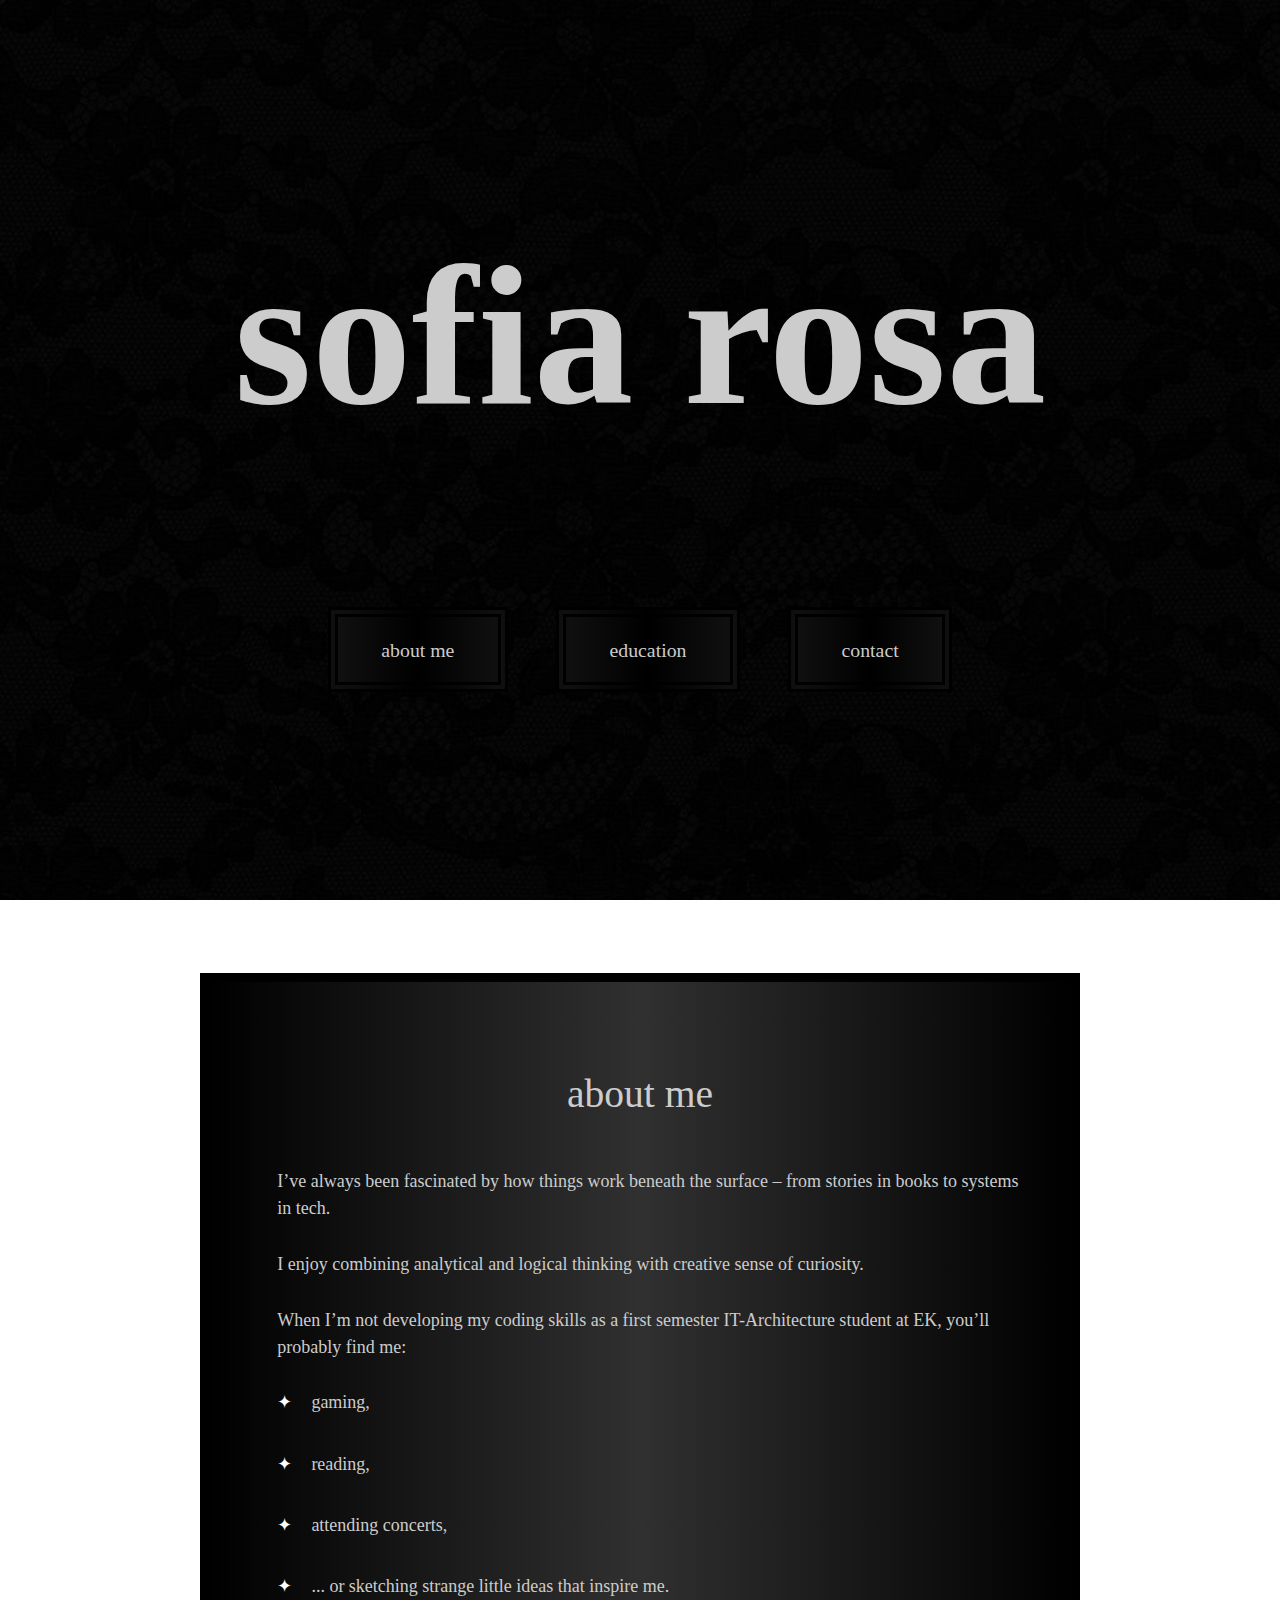
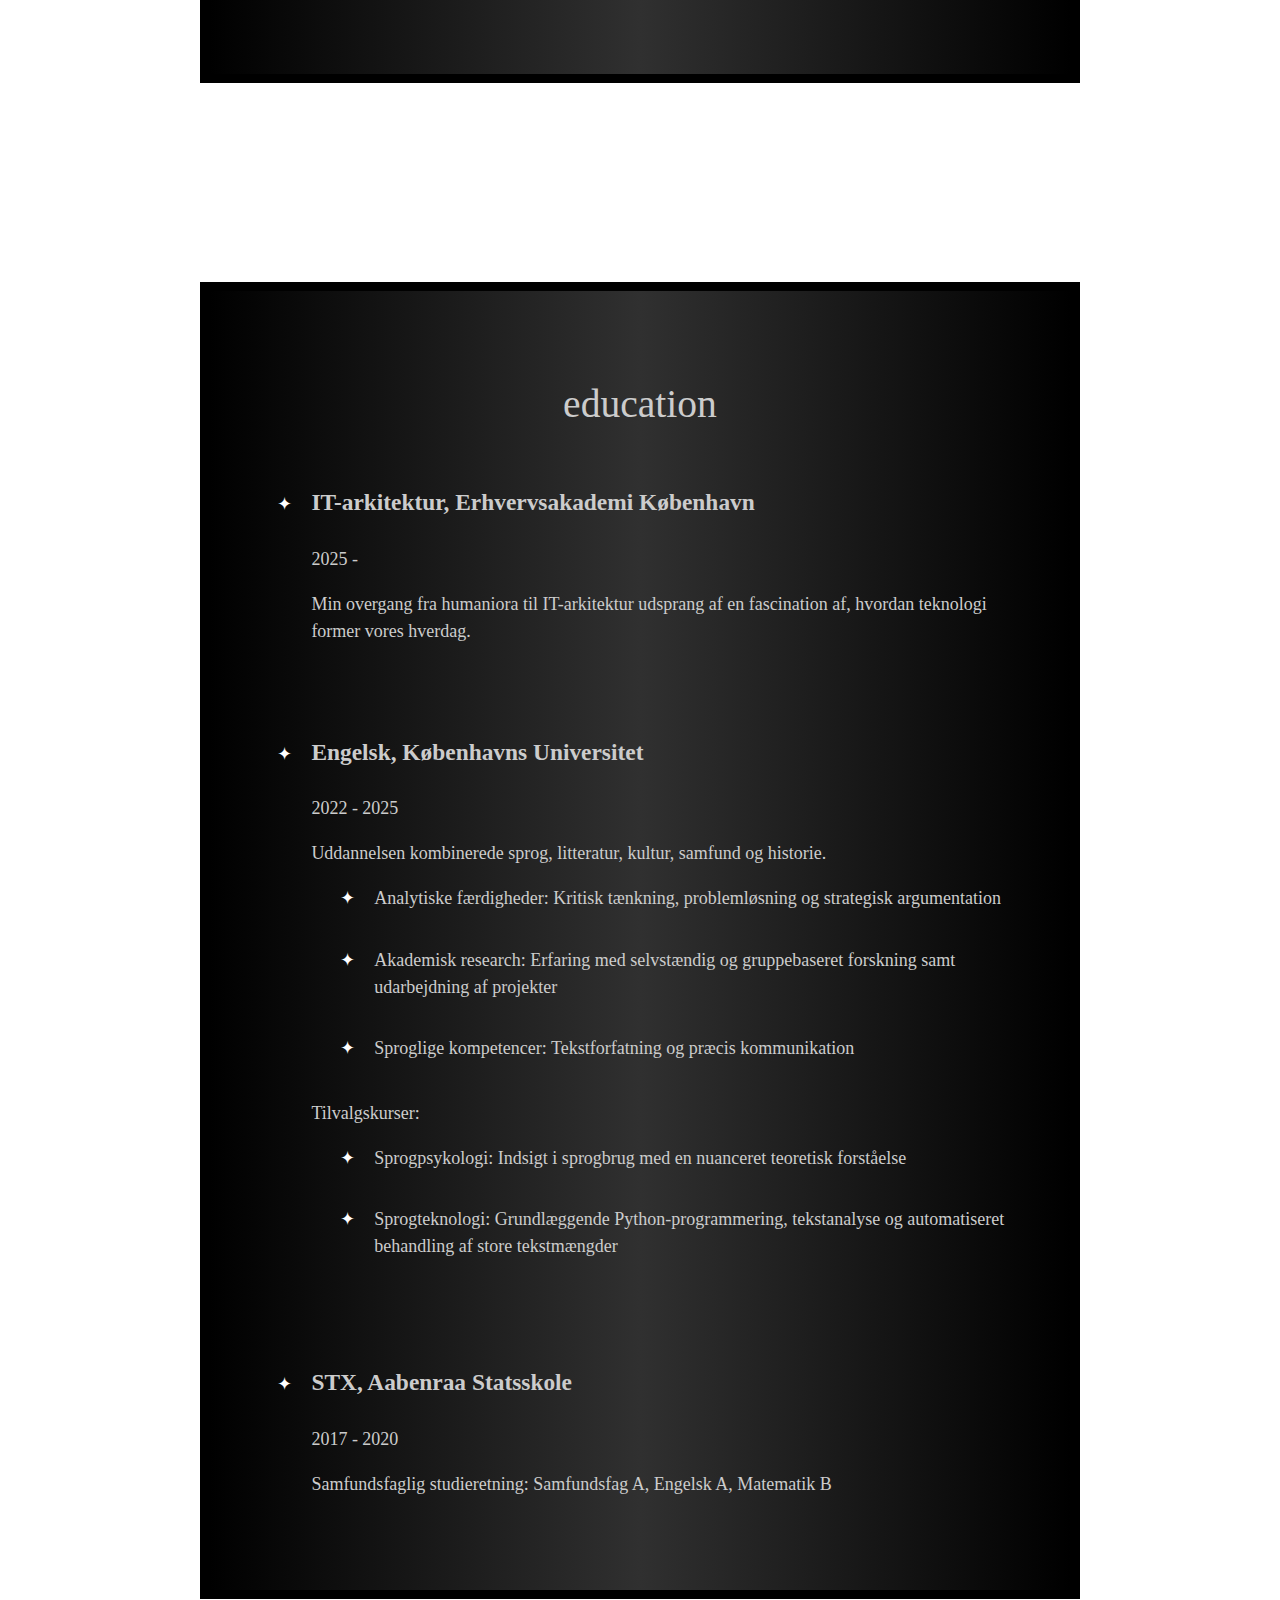
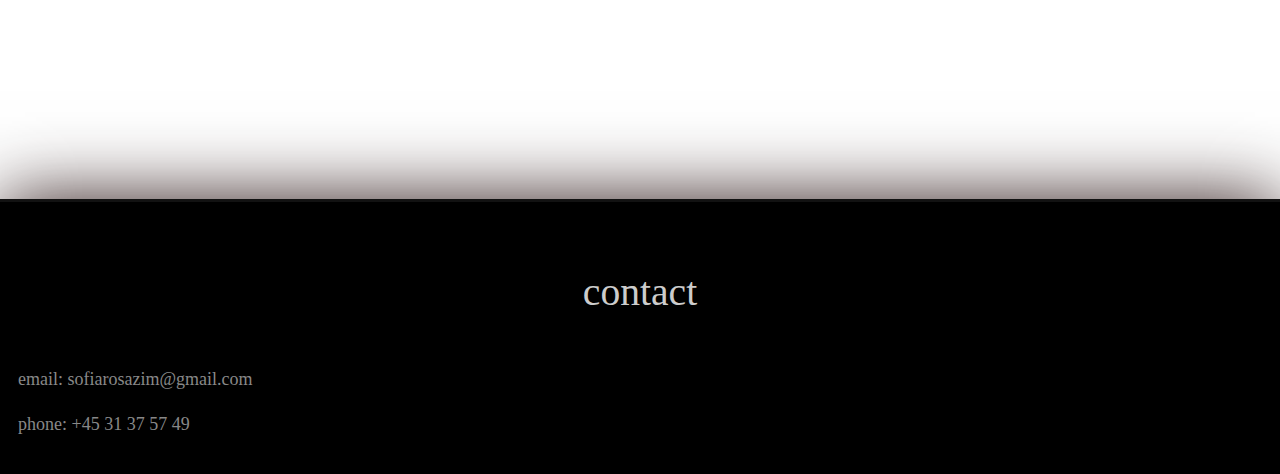
<file: index.html>
<!DOCTYPE html>
<html lang="en">
<head>
    <meta charset="UTF-8">
    <title>SRZ Portfolio</title>
    <link rel="stylesheet" href="style.css"> <!-- link to css file -->
    <meta name="viewport" content="width=device-width, initial-scale=1.0">
</head>

<body>

<!-- HEADER & NAV links -->
<header>
    <h1>sofia rosa</h1>
    <nav>
        <a href="#about">about me</a>
        <a href="#education">education</a>
        <a href="#contact">contact</a>
    </nav>
</header>

<main>

    <!-- ABOUT section -->
    <section id="about">

        <h2>about me</h2>

        <p>I’ve always been fascinated by how things work beneath the surface – from stories in books to systems in
            tech.</p>
        <p>I enjoy combining analytical and logical thinking with creative sense of curiosity.</p>
        <p>When I’m not developing my coding skills as a first semester IT-Architecture student at EK, you’ll probably
            find me:</p>
        <ul>
            <li>gaming,</li>
            <li>reading,</li>
            <li>attending concerts,</li>
            <li>... or sketching strange little ideas that inspire me.</li>
        </ul>

    </section>

    <!-- EDUCATION section -->
    <section id="education">

        <h2>education</h2>

        <ul>

            <li>
                <strong>IT-arkitektur, Erhvervsakademi København</strong>
                <p>2025 -</p>
                <p>Min overgang fra humaniora til IT-arkitektur udsprang af en fascination af, hvordan teknologi
                    former vores hverdag.</p>
            </li>

            <li>
                <strong>Engelsk, Københavns Universitet</strong>
                <p>2022 - 2025</p>
                <p>Uddannelsen kombinerede sprog, litteratur, kultur, samfund og historie.</p>
                <ul>
                    <li>Analytiske færdigheder: Kritisk tænkning, problemløsning og strategisk argumentation</li>
                    <li>Akademisk research: Erfaring med selvstændig og gruppebaseret forskning samt udarbejdning af
                        projekter
                    </li>
                    <li>Sproglige kompetencer: Tekstforfatning og præcis kommunikation</li>
                </ul>
                <p>Tilvalgskurser:</p>
                <ul>
                    <li>Sprogpsykologi: Indsigt i sprogbrug med en nuanceret teoretisk forståelse</li>
                    <li>Sprogteknologi: Grundlæggende Python-programmering, tekstanalyse og automatiseret behandling af
                        store tekstmængder
                    </li>
                </ul>

            <li>
                <strong>STX, Aabenraa Statsskole</strong>
                <p>2017 - 2020</p>
                <p>Samfundsfaglig studieretning: Samfundsfag A, Engelsk A, Matematik B</p>
            </li>

        </ul>

    </section>

</main>

<!-- CONTACT section / footer -->
<footer id="contact">

    <h2>contact</h2>

    <p>email: sofiarosazim@gmail.com</p>
    <p>phone: +45 31 37 57 49</p>

</footer>

</body>

</html>
</file>
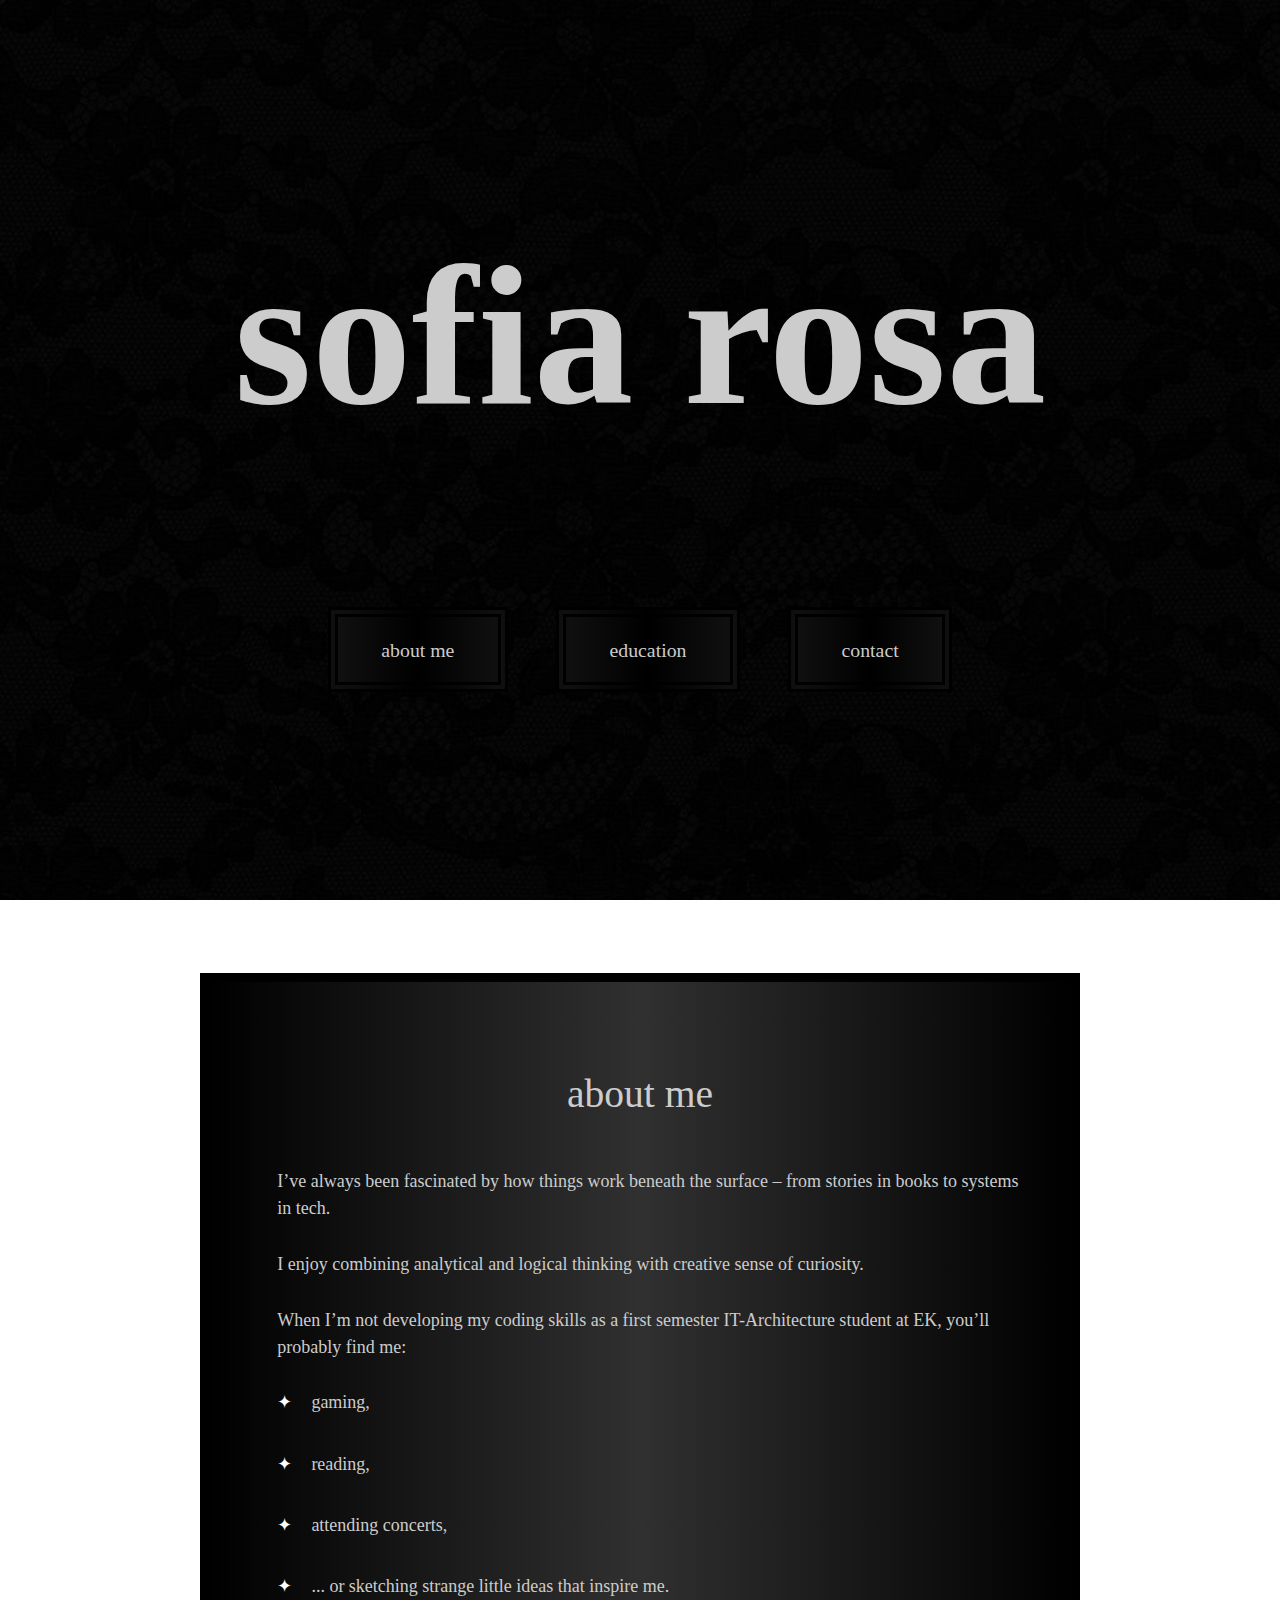
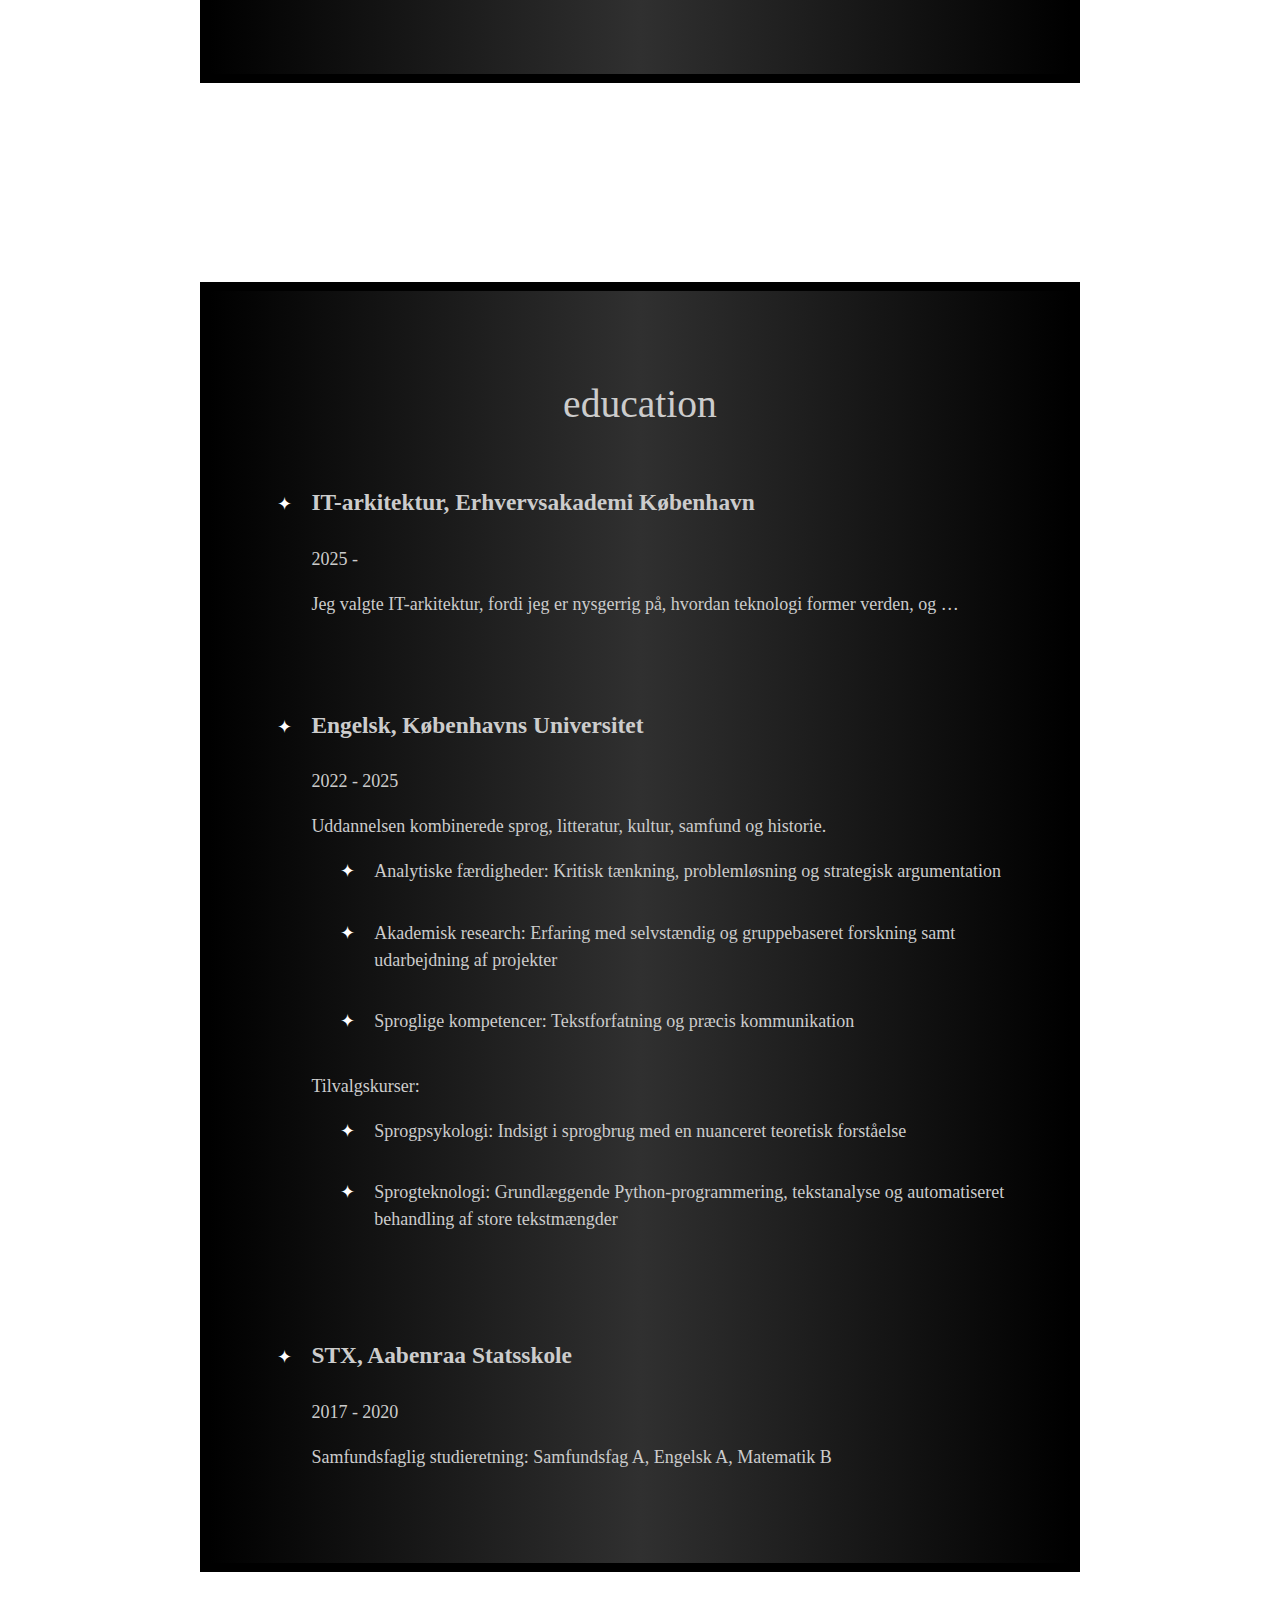
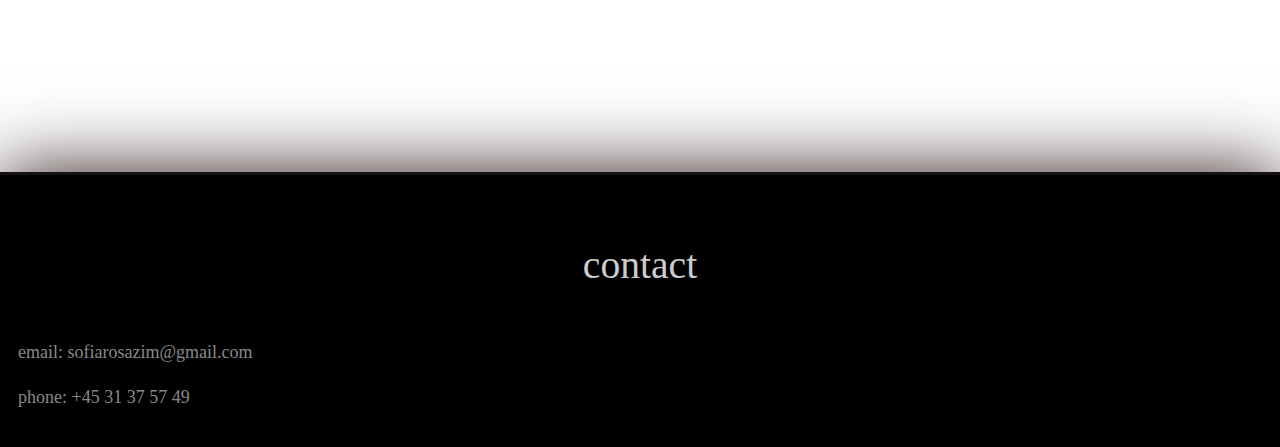
<file: portfolio/index.html>
<!DOCTYPE html>
<html lang="en">
<head>
    <meta charset="UTF-8">
    <title>SRZ Portfolio</title>
    <link rel="shortcut icon" type="image/png" href=".png">
    <link rel="stylesheet" href="style.css"> <!-- link to css file -->
    <meta name="viewport" content="width=device-width, initial-scale=1.0">
</head>

<body>

<!-- HEADER & NAV links -->
<header>
    <h1>sofia rosa</h1>
    <nav>
        <a href="#about">about me</a>
        <a href="#education">education</a>
        <a href="#contact">contact</a>
    </nav>
</header>

<main>

    <!-- ABOUT section -->
    <section id="about">

        <h2>about me</h2>

        <p>I’ve always been fascinated by how things work beneath the surface – from stories in books to systems in
            tech.</p>
        <p>I enjoy combining analytical and logical thinking with creative sense of curiosity.</p>
        <p>When I’m not developing my coding skills as a first semester IT-Architecture student at EK, you’ll probably
            find me:</p>
        <ul>
            <li>gaming,</li>
            <li>reading,</li>
            <li>attending concerts,</li>
            <li>... or sketching strange little ideas that inspire me.</li>
        </ul>

    </section>

    <!-- EDUCATION section -->
    <section id="education">

        <h2>education</h2>

        <ul>

            <li>
                <strong>IT-arkitektur, Erhvervsakademi København</strong>
                <p>2025 -</p>
                <p>Jeg valgte IT-arkitektur, fordi jeg er nysgerrig på, hvordan teknologi former verden, og …</p>
            </li>

            <li>
                <strong>Engelsk, Københavns Universitet</strong>
                <p>2022 - 2025</p>
                <p>Uddannelsen kombinerede sprog, litteratur, kultur, samfund og historie.</p>
                <ul>
                    <li>Analytiske færdigheder: Kritisk tænkning, problemløsning og strategisk argumentation</li>
                    <li>Akademisk research: Erfaring med selvstændig og gruppebaseret forskning samt udarbejdning af
                        projekter
                    </li>
                    <li>Sproglige kompetencer: Tekstforfatning og præcis kommunikation</li>
                </ul>
                <p>Tilvalgskurser:</p>
                <ul>
                    <li>Sprogpsykologi: Indsigt i sprogbrug med en nuanceret teoretisk forståelse</li>
                    <li>Sprogteknologi: Grundlæggende Python-programmering, tekstanalyse og automatiseret behandling af
                        store tekstmængder
                    </li>
                </ul>

            <li>
                <strong>STX, Aabenraa Statsskole</strong>
                <p>2017 - 2020</p>
                <p>Samfundsfaglig studieretning: Samfundsfag A, Engelsk A, Matematik B</p>
            </li>

        </ul>

    </section>

</main>

<!-- CONTACT section / footer -->
<footer id="contact">

    <h2>contact</h2>

    <p>email: sofiarosazim@gmail.com</p>
    <p>phone: +45 31 37 57 49</p>

</footer>

</body>

</html>
</file>
<file: style.css>
/* BODY */
body {
    margin: 0;
    padding: 0;

    color: #ccc;
    font-size: 18px; /* base font size */
    font-family: "Palatino Linotype", serif;
    line-height: 1.5;

    background-image: url("lace.jpg");
    background-size: cover;
    background-attachment: fixed;

    cursor: url("bat-cursor.png"), auto; /* flagermus cursor */
}

/* mørkegrå tekstmarkering */
::selection {
    background: #121212;
}


/* HEADER */
header {
    display: flex;
    flex-direction: column;
    justify-content: center;
    align-items: center;
    text-align: center;
    padding: 2em 2em 6em; /* fleksibel spacing, undgår pixel værdier */
}

header h1 {
    margin: 1em 0;
    font-family: "Old English Text MT", serif;
    font-size: 11.1em; /* 200 px */
    line-height: 1;
}


/* NAVIGATION */
nav a {
    margin: 1.1em;
    padding: 1.1em 2.2em;

    text-decoration: none;
    font-family: "Algerian", serif;
    font-size: 1.1em; /* 20 px */
    color: #ccc;

    background: linear-gradient(90deg, #101010, black, #101010);
    border: 0.55em double black; /* 10 px */
    transition: all 0.2s ease;
}

nav a:hover {
    background: linear-gradient(90deg, black, #303030, black);
    color: black;
    border-color: black;

    cursor: url("bat-cursor.png"), pointer; /* flagermus curser/pointer */
}


/* SECTIONS */
section {
    margin: 11.1em; /* 200 px */
    padding: 2.2em; /* 40 px */

    border: 0.555em solid black;

    background: linear-gradient(90deg, black, #303030, black);

    text-align: left;

    /* kunne klart være mere indbydende ... */
}

h2 {
    margin: 1.1em;
    text-align: center;
    font-family: "Algerian", serif;
    font-weight: normal;
    font-size: 2.2em; /* 40 px */
    color: #ccc;
}


/* PARAGRAPHS */
#about p {
    margin: 0.8em 0 1.6em 1.6em;
}

/* LISTS */
ul {
    margin: 0.8em 0 0.8em 0.8em;
    padding-left: 1.6em;
}

ul li {
    margin-bottom: 0.8em;
    padding-bottom: 1.1em;
    padding-left: 1.1em; /* afstand mellem tekst og bullet points */
    font-size: 1em;
    color: #ccc;
}

ul li::marker {
    content: "✦"; /* swapping bullet symboler */
    color: white;
}

#education li strong {
    display: block;
    margin-top: 2.2em;
    margin-bottom: 1.1em;
    font-size: 1.3em; /* 24 px */
    color: #ccc;
}


/* FOOTER */
footer {
    padding: 1em; /* 18 px */
    border-top: 0.2em solid #121212;
    box-shadow: 0 0 4em #190202E5;
    color: #888;
    background: black;
}


/* (mangler media queries */
</file>
<file: portfolio/style.css>
/* BODY */
body {
    margin: 0;
    padding: 0;

    color: #ccc;
    font-size: 18px; /* base font size */
    font-family: "Palatino Linotype", serif;
    line-height: 1.5;

    background-image: url("lace.jpg");
    background-size: cover;
    background-attachment: fixed;

    cursor: url("bat-cursor.png"), auto; /* flagermus cursor */
}

/* mørkegrå tekstmarkering */
::selection {
    background: #121212;
}


/* HEADER */
header {
    display: flex;
    flex-direction: column;
    justify-content: center;
    align-items: center;
    text-align: center;
    padding: 2em 2em 6em; /* fleksibel spacing, undgår pixel værdier */
}

header h1 {
    margin: 1em 0;
    font-family: "Old English Text MT", serif;
    font-size: 11.1em; /* 200 px */
    line-height: 1;
}


/* NAVIGATION */
nav a {
    margin: 1.1em;
    padding: 1.1em 2.2em;

    text-decoration: none;
    font-family: "Algerian", serif;
    font-size: 1.1em; /* 20 px */
    color: #ccc;

    background: linear-gradient(90deg, #101010, black, #101010);
    border: 0.55em double black; /* 10 px */
    transition: all 0.2s ease;
}

nav a:hover {
    background: linear-gradient(90deg, black, #303030, black);
    color: black;
    border-color: black;

    cursor: url("bat-cursor.png"), pointer; /* flagermus curser/pointer */
}


/* SECTIONS */
section {
    margin: 11.1em; /* 200 px */
    padding: 2.2em; /* 40 px */

    border: 0.555em solid black;

    background: linear-gradient(90deg, black, #303030, black);

    text-align: left;

    /* kunne klart være mere indbydende ... */
}

h2 {
    margin: 1.1em;
    text-align: center;
    font-family: "Algerian", serif;
    font-weight: normal;
    font-size: 2.2em; /* 40 px */
    color: #ccc;
}


/* PARAGRAPHS */
#about p {
    margin: 0.8em 0 1.6em 1.6em;
}

/* LISTS */
ul {
    margin: 0.8em 0 0.8em 0.8em;
    padding-left: 1.6em;
}

ul li {
    margin-bottom: 0.8em;
    padding-bottom: 1.1em;
    padding-left: 1.1em; /* afstand mellem tekst og bullet points */
    font-size: 1em;
    color: #ccc;
}

ul li::marker {
    content: "✦"; /* swapping bullet symboler */
    color: white;
}

#education li strong {
    display: block;
    margin-top: 2.2em;
    margin-bottom: 1.1em;
    font-size: 1.3em; /* 24 px */
    color: #ccc;
}


/* FOOTER */
footer {
    padding: 1em; /* 18 px */
    border-top: 0.2em solid #121212;
    box-shadow: 0 0 4em #190202E5;
    color: #888;
    background: black;
}


/* (mangler media queries */
</file>
